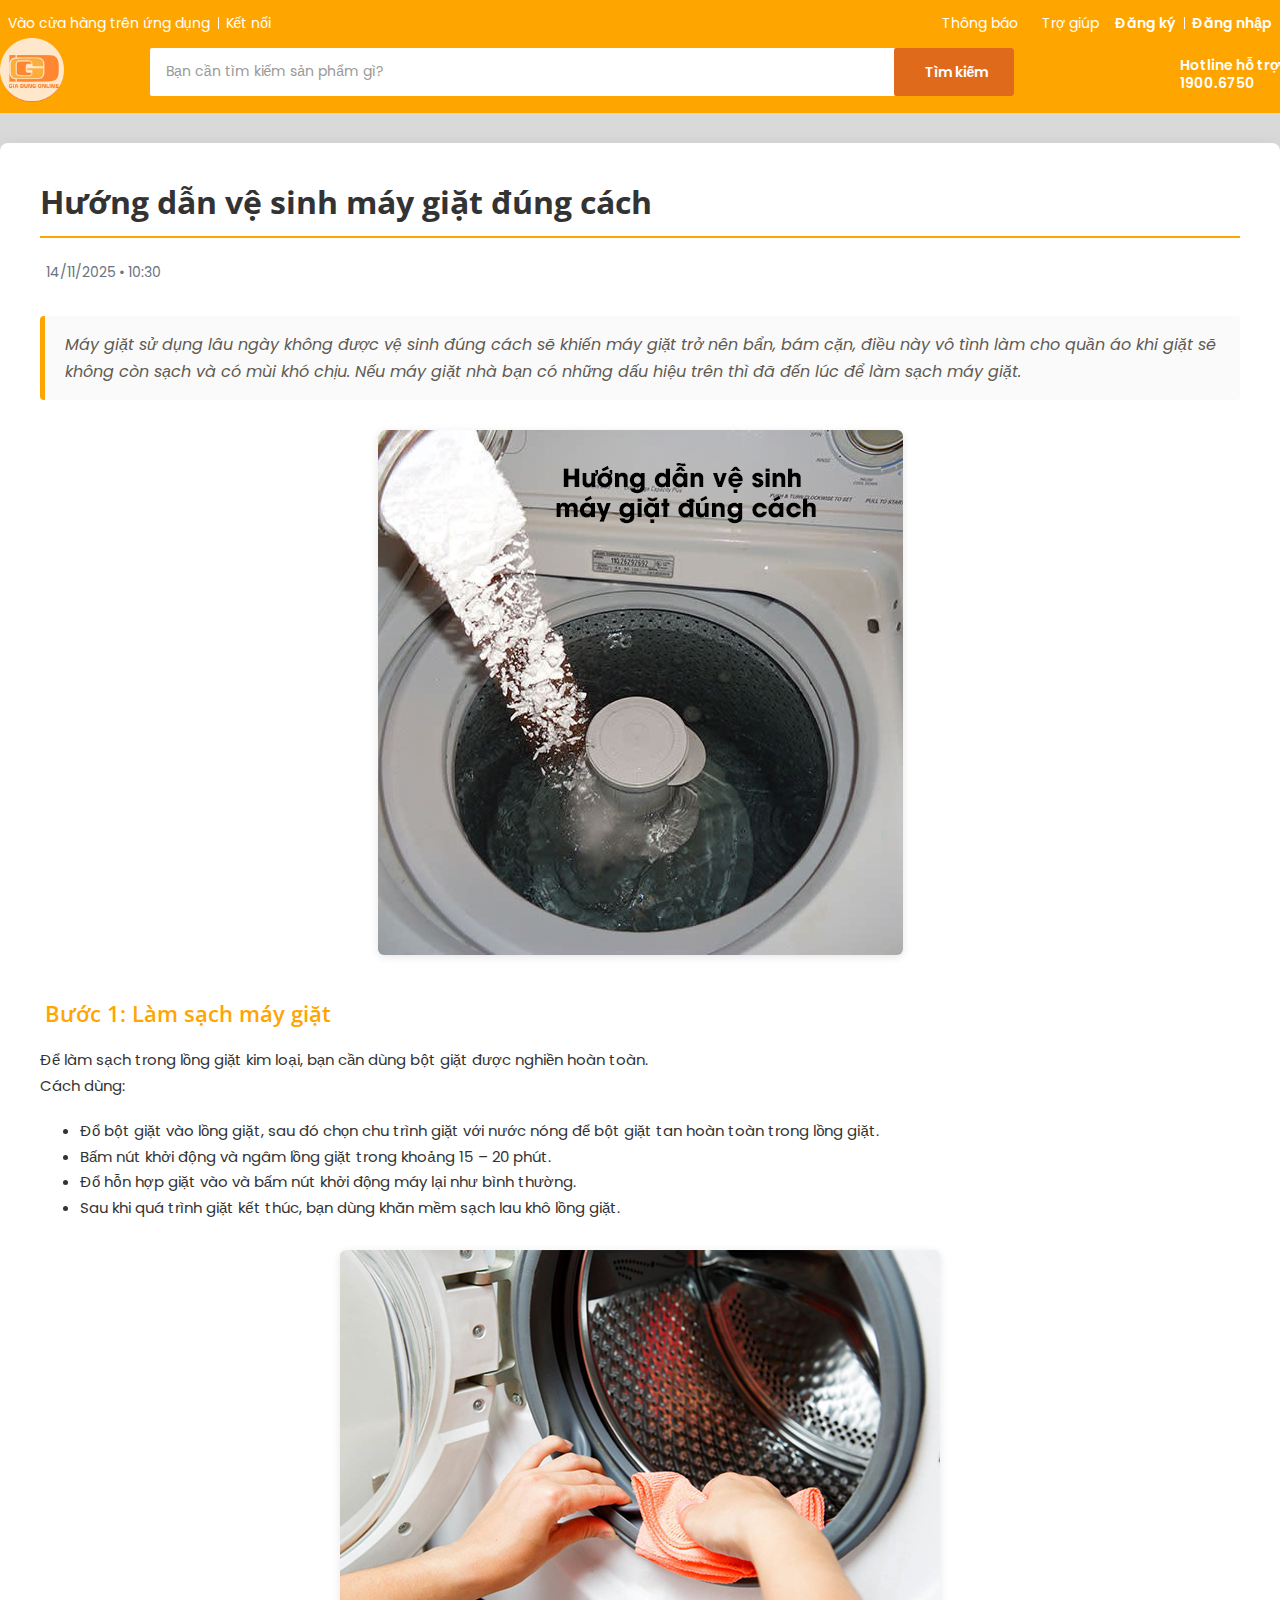
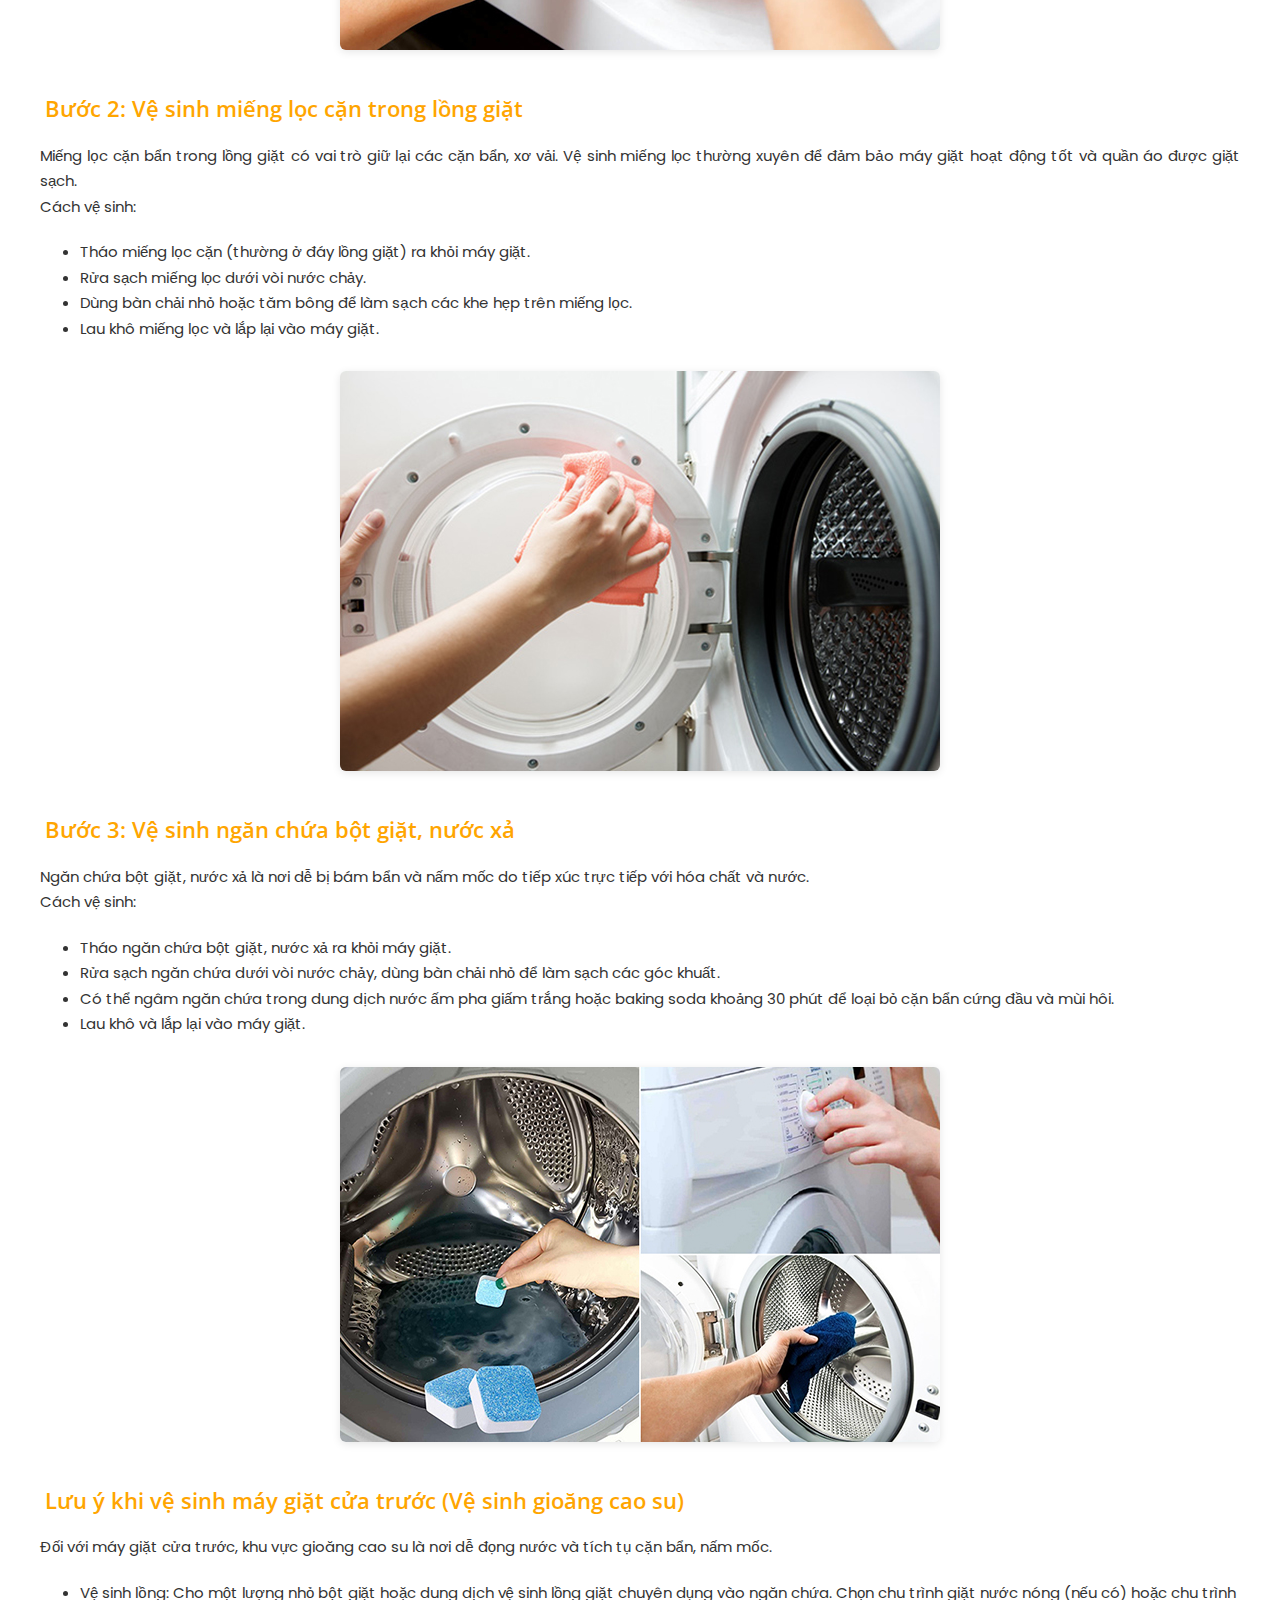
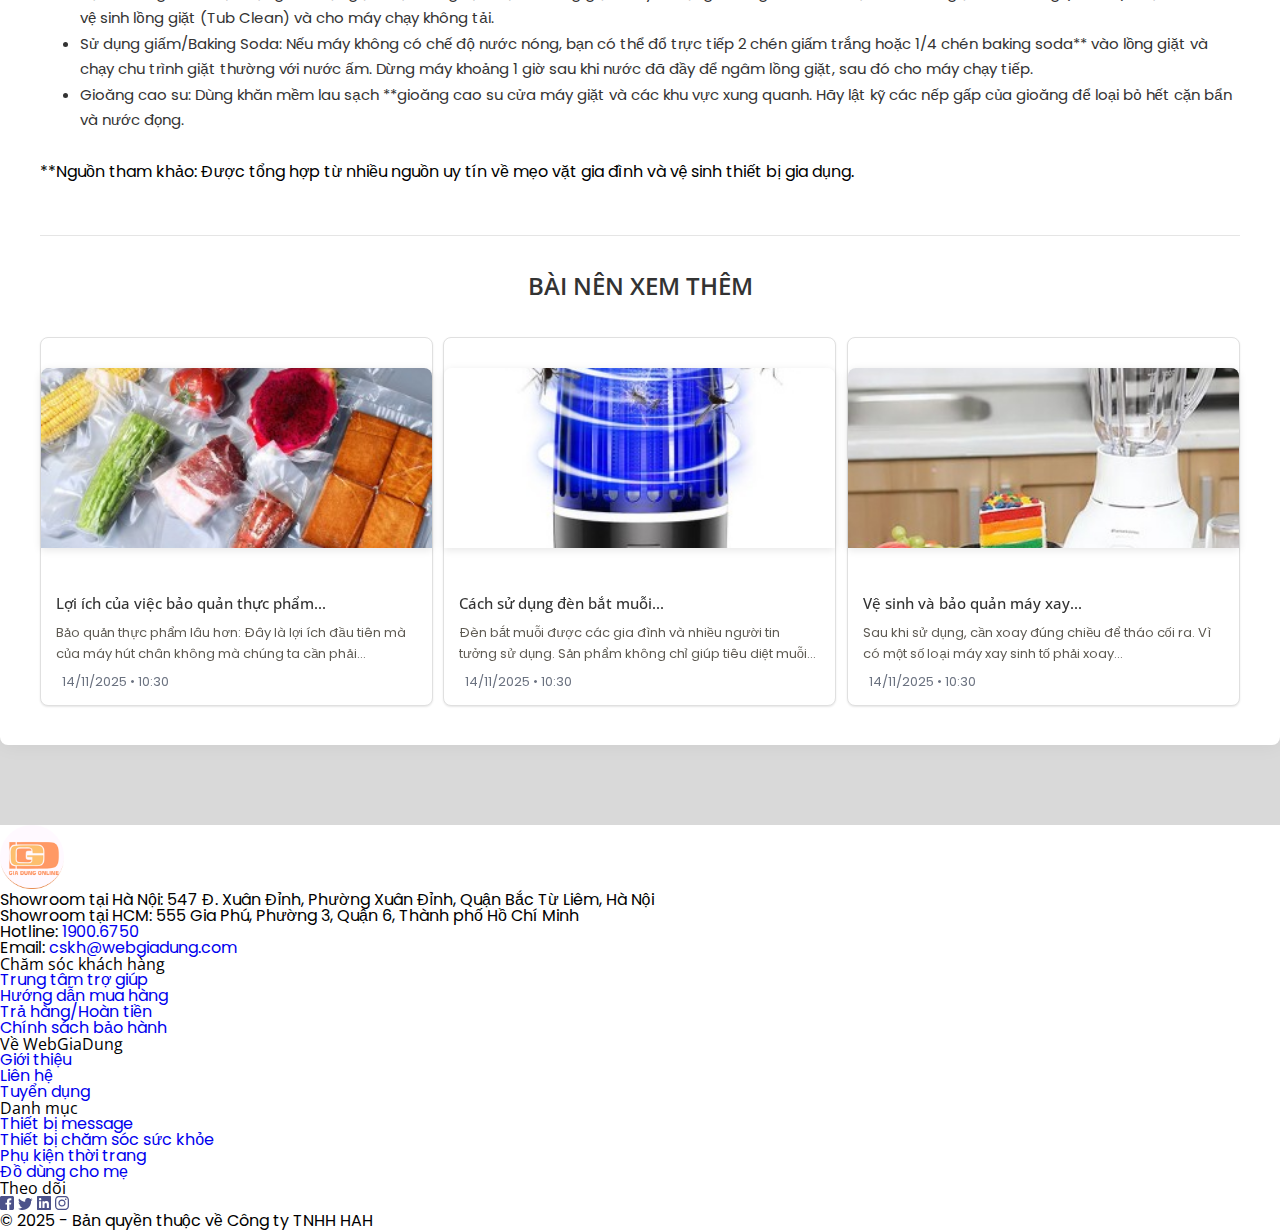
<file: blog.html>
<!DOCTYPE html>
<html lang="en">

<head>
    <meta charset="UTF-8">
    <meta name="viewport" content="width=device-width, initial-scale=1.0">
    <title>Hướng Dẫn Vệ Sinh Máy Giặt - WebGiaDung</title>

    <link rel="stylesheet" href="./assets/css/reset.css">
    <link rel="preconnect" href="https://fonts.googleapis.com">
    <link rel="preconnect" href="https://fonts.gstatic.com" crossorigin>
    <link
        href="https://fonts.googleapis.com/css2?family=Open+Sans:ital,wght@0,300..800;1,300..800;1,300..800;1,300..800&family=Poppins:ital,wght@0,300;0,400;0,500;0,600;0,700;1,300;1,400;1,500;1,600;1,700&display=swap"
        rel="stylesheet">
    <link rel="stylesheet" href="https://cdnjs.cloudflare.com/ajax/libs/font-awesome/6.5.1/css/all.min.css"
        integrity="sha512-DTOQO9RWCH3ppGqcWaEA1BIZOC6xxalwEsw9c2QQeAIftl+Vegovlnee1c9QX4TctnWMn13TZye+giMm8e2LwA=="
        crossorigin="anonymous" referrerpolicy="no-referrer" />
    <link rel="stylesheet" href="./assets/css/grid.css">
    <link rel="stylesheet" href="./assets/css/base.css">
    <link rel="stylesheet" href="./assets/css/style.css">
    <link rel="stylesheet" href="./assets/css/blog.css">
</head>

<body>
    <header id="header" class="header">
        <div class="grid wide">
            <div class="header-top">
                <nav class="navbar">
                    <ul class="navbar__list">
                        <li class="navbar__item navbar__item--saparate navbar__item--fade-qr">
                            Vào cửa hàng trên ứng dụng
                            <div class="navbar-qr">
                                <img src="./assets/img/qr_code.jpg" alt="QR Code" class="navbar-qr__img">
                                <div class="navbar-qr__wrap">
                                    <a class="navbar-qr__link" href="#!">
                                        <img src="./assets/img/googleplay.png" alt="Google Play"
                                            class="navbar-qr__media">
                                    </a>
                                    <a class="navbar-qr__link" href="#!">
                                        <img src="./assets/img/appstore.png" alt="App store" class="navbar-qr__media">
                                    </a>
                                </div>
                            </div>
                        </li>
                        <li class="navbar__item">
                            <span class="navbar__item--no-pointer">Kết nối</span>
                            <a href="#!" class="navbar__item-icon-link">
                                <i class="navbar__item-symbol fa-brands fa-facebook"></i>
                            </a>
                            <a href="#!" class="navbar__item-icon-link">
                                <i class="navbar__item-symbol fa-brands fa-square-instagram"></i>
                            </a>
                        </li>
                    </ul>

                    <ul class="navbar__list">
                        <li class="navbar__item navbar__item--fade-notify">
                            <i class="navbar__item-symbol fa-regular fa-bell"></i>
                            <a href="#!" class="navbar__link">
                                Thông báo
                                <div class="navbar-notify navbar-notify--no-login">
                                    <img src="./assets/img/no-login_img.png" alt="" class="navbar-notify__img">
                                    <span class="navbar-notify__message">Đăng nhập để xem thông báo</span>
                                </div>
                            </a>
                        </li>
                        <li class="navbar__item">
                            <i class="navbar__item-symbol fa-regular fa-circle-question"></i>
                            <a href="#!" class="navbar__link">Trợ giúp</a>
                        </li>
                        <li class="navbar__item navbar__item--strong-weight navbar__item--saparate">Đăng ký</li>
                        <li class="navbar__item navbar__item--strong-weight">Đăng nhập</li>
                    </ul>
                </nav>
                <div class="search">
                    <a href="/" class="logo">
                        <img class="logo__img" src="./assets/img/logo.png" alt="webgiadung">
                    </a>
                    <div class="header-search">
                        <div class="header-search__wrap">
                            <input type="text" class="header-search__input" placeholder="Bạn cần tìm kiếm sản phẩm gì?">
                            <div class="search-history">
                                <h3 class="search-history__heading">Lịch sử tìm kiếm</h3>
                                <ul class="search-history__list">
                                    <li class="search-history__item">
                                        <a href="#!" class="search-history__link">Tủ lạnh aqua 90l</a>
                                    </li>
                                    <li class="search-history__item">
                                        <a href="#!" class="search-history__link">Thuốc diệt chuột</a>
                                    </li>
                                </ul>
                            </div>
                        </div>
                        <button class="header-search__btn btn btn--default-color">
                            <i class="header-search__icon fa-solid fa-magnifying-glass"></i>
                            <span class="header-search__text">Tìm kiếm</span>
                        </button>
                    </div>
                    <div class="header-cart">
                        <div class="header-cart__scale header-cart__scale--fade-product header-cart__scale--empty">
                            <a href="cart.html">
                                <i class="header-cart__icon fa-solid fa-cart-shopping"></i>
                            </a>
                            <span class="header-cart__notice">3</span>
                            <div class="cart-list cart-list--no-cart">
                                <img src="./assets/img/no-cart_img.png" alt="" class="header-cart__img">
                                <span class="header-cart__msg">Chưa có sản phẩm</span>
                            </div>
                        </div>
                    </div>
                    <div class="header-hotline">
                        <i class="header-hotline__icon fa-solid fa-phone-volume"></i>
                        <div>
                            <span class="header-hotline__text">Hotline hỗ trợ</span>
                            <span class="header-hotline__text">1900.6750</span>
                        </div>
                    </div>
                </div>
            </div>
        </div>
    </header>
    <main class="main" style="background-color: #d9d9d9">
        <div class="grid wide">
            <div class="row">
                <div class="col l-12 m-12 c-12">
                    <article class="blog-article">
                        <h1 class="blog-article__title">Hướng dẫn vệ sinh máy giặt đúng cách</h1>
                        <p class="blog-article__time">
                            <i class="fa-regular fa-clock"></i> 14/11/2025 • 10:30
                        </p>
                        <p class="blog-article__intro">
                            Máy giặt sử dụng lâu ngày không được vệ sinh đúng cách sẽ khiến máy giặt trở nên bẩn, bám
                            cặn, điều này vô tình làm cho quần áo khi giặt sẽ không còn sạch và có mùi khó chịu. Nếu máy
                            giặt nhà bạn có những dấu hiệu trên thì đã đến lúc để làm sạch máy giặt.
                        </p>

                        <img src="./assets/img/maygiat1.jpg" alt="Thực hiện vệ sinh lồng máy giặt"
                            class="blog-article__img">

                        <h2 class="blog-article__subtitle">Bước 1: Làm sạch máy giặt</h2>
                        <p class="blog-article__content">
                            Để làm sạch trong lồng giặt kim loại, bạn cần dùng bột giặt được nghiền hoàn toàn.
                            <br>
                            Cách dùng:
                        </p>
                        <ul class="blog-article__list">
                            <li>Đổ bột giặt vào lồng giặt, sau đó chọn chu trình giặt với nước nóng để bột giặt tan hoàn
                                toàn trong lồng giặt.</li>
                            <li>Bấm nút khởi động và ngâm lồng giặt trong khoảng 15 – 20 phút.</li>
                            <li>Đổ hỗn hợp giặt vào và bấm nút khởi động máy lại như bình thường.</li>
                            <li>Sau khi quá trình giặt kết thúc, bạn dùng khăn mềm sạch lau khô lồng giặt.</li>
                        </ul>

                        <img src="./assets/img/maygiat2.jpg" alt="Lau sạch bên trong lồng giặt"
                            class="blog-article__img">

                        <h2 class="blog-article__subtitle">Bước 2: Vệ sinh miếng lọc cặn trong lồng giặt</h2>
                        <p class="blog-article__content">
                            Miếng lọc cặn bẩn trong lồng giặt có vai trò giữ lại các cặn bẩn, xơ vải. Vệ sinh miếng lọc
                            thường xuyên để đảm bảo máy giặt hoạt động tốt và quần áo được giặt sạch.
                            <br>
                            Cách vệ sinh:
                        </p>
                        <ul class="blog-article__list">
                            <li>Tháo miếng lọc cặn (thường ở đáy lồng giặt) ra khỏi máy giặt.</li>
                            <li>Rửa sạch miếng lọc dưới vòi nước chảy.</li>
                            <li>Dùng bàn chải nhỏ hoặc tăm bông để làm sạch các khe hẹp trên miếng lọc.</li>
                            <li>Lau khô miếng lọc và lắp lại vào máy giặt.</li>
                        </ul>

                        <img src="./assets/img/maygiat3.jpg" alt="Vệ sinh ngăn chứa bột giặt, nước xả"
                            class="blog-article__img">

                        <h2 class="blog-article__subtitle">Bước 3: Vệ sinh ngăn chứa bột giặt, nước xả</h2>
                        <p class="blog-article__content">
                            Ngăn chứa bột giặt, nước xả là nơi dễ bị bám bẩn và nấm mốc do tiếp xúc trực tiếp với hóa
                            chất và nước.
                            <br>
                            Cách vệ sinh:
                        </p>
                        <ul class="blog-article__list">
                            <li>Tháo ngăn chứa bột giặt, nước xả ra khỏi máy giặt.</li>
                            <li>Rửa sạch ngăn chứa dưới vòi nước chảy, dùng bàn chải nhỏ để làm sạch các góc khuất.</li>
                            <li>Có thể ngâm ngăn chứa trong dung dịch nước ấm pha giấm trắng hoặc baking soda khoảng 30
                                phút để loại bỏ cặn bẩn cứng đầu và mùi hôi.</li>
                            <li>Lau khô và lắp lại vào máy giặt.</li>
                        </ul>

                        <img src="./assets/img/maygiat4.jpg" alt="Vệ sinh máy giặt cửa trước và gioăng cao su"
                            class="blog-article__img">

                        <h2 class="blog-article__subtitle">Lưu ý khi vệ sinh máy giặt cửa trước (Vệ sinh gioăng cao su)
                        </h2>
                        <p class="blog-article__content">
                            Đối với máy giặt cửa trước, khu vực gioăng cao su là nơi dễ đọng nước và tích tụ cặn bẩn,
                            nấm mốc.
                        </p>
                        <ul class="blog-article__list">
                            <li>Vệ sinh lồng: Cho một lượng nhỏ bột giặt hoặc dung dịch vệ sinh lồng giặt chuyên
                                dụng vào ngăn chứa. Chọn chu trình giặt nước nóng (nếu có) hoặc chu trình vệ sinh lồng
                                giặt (Tub Clean) và cho máy chạy không tải.</li>
                            <li>Sử dụng giấm/Baking Soda: Nếu máy không có chế độ nước nóng, bạn có thể đổ trực tiếp
                                2 chén giấm trắng hoặc 1/4 chén baking soda** vào lồng giặt và chạy chu trình giặt
                                thường với nước ấm. Dừng máy khoảng 1 giờ sau khi nước đã đầy để ngâm lồng giặt, sau
                                đó cho máy chạy tiếp.</li>
                            <li>Gioăng cao su: Dùng khăn mềm lau sạch **gioăng cao su cửa máy giặt và các khu vực
                                xung quanh. Hãy lật kỹ các nếp gấp của gioăng để loại bỏ hết cặn bẩn và nước đọng.</li>
                        </ul>

                        <div class="blog-article__source">
                            **Nguồn tham khảo: Được tổng hợp từ nhiều nguồn uy tín về mẹo vặt gia đình và vệ sinh
                            thiết bị gia dụng.
                        </div>

                        <section class="related-posts">
                            <h3 class="related-posts__heading">BÀI NÊN XEM THÊM</h3>
                            <div class="row small-gutter">
                                <div class="col c-4 m-4 l-4">
                                    <article class="blog-item">
                                        <a href="#!" class="blog-item__link">
                                            <img src="./assets/img/blog-img-02.jpg" alt="Thực phẩm hút chân không"
                                                class="blog-item__img">
                                        </a>
                                        <div class="blog-item__content">
                                            <h3>
                                                <a class="blog-item__title" href="#!">Lợi ích của việc bảo quản thực
                                                    phẩm...</a>
                                            </h3>
                                            <p class="blog-item__desc">
                                                Bảo quản thực phẩm lâu hơn: Đây là lợi ích đầu tiên mà của máy hút chân
                                                không mà chúng ta cần phải...
                                            </p>
                                            <div class="blog-item__meta">
                                                <span class="blog-item__time">
                                                    <i class="fa-regular fa-clock"></i>
                                                    14/11/2025 • 10:30
                                                </span>
                                            </div>
                                        </div>
                                    </article>
                                </div>
                                <div class="col c-4 m-4 l-4">
                                    <article class="blog-item">
                                        <a href="#!" class="blog-item__link">
                                            <img src="./assets/img/blog-img-03.jpg" alt="Đèn bắt muỗi"
                                                class="blog-item__img">
                                        </a>
                                        <div class="blog-item__content">
                                            <h3>
                                                <a class="blog-item__title" href="#!">Cách sử dụng đèn bắt muỗi...</a>
                                            </h3>
                                            <p class="blog-item__desc">
                                                Đèn bắt muỗi được các gia đình và nhiều người tin tưởng sử dụng. Sản
                                                phẩm không chỉ giúp tiêu diệt muỗi...
                                            </p>
                                            <div class="blog-item__meta">
                                                <span class="blog-item__time">
                                                    <i class="fa-regular fa-clock"></i>
                                                    14/11/2025 • 10:30
                                                </span>
                                            </div>
                                        </div>
                                    </article>
                                </div>
                                <div class="col c-4 m-4 l-4">
                                    <article class="blog-item">
                                        <a href="#!" class="blog-item__link">
                                            <img src="./assets/img/blog-img-04.jpg" alt="Máy xay sinh tố"
                                                class="blog-item__img">
                                        </a>
                                        <div class="blog-item__content">
                                            <h3>
                                                <a class="blog-item__title" href="#!">Vệ sinh và bảo quản máy xay...</a>
                                            </h3>
                                            <p class="blog-item__desc">
                                                Sau khi sử dụng, cần xoay đúng chiều để tháo cối ra. Vì có một số loại
                                                máy xay sinh tố phải xoay...
                                            </p>
                                            <div class="blog-item__meta">
                                                <span class="blog-item__time">
                                                    <i class="fa-regular fa-clock"></i>
                                                    14/11/2025 • 10:30
                                                </span>
                                            </div>
                                        </div>
                                    </article>
                                </div>
                            </div>
                        </section>

                    </article>
                </div>
            </div>
        </div>
    </main>

    <footer id="footer" class="footer">
        <div class="grid wide">
            <div class="footer__inner">
                <div class="footer__left">
                    <a href="#" class="logo">
                        <img class="logo__img" src="./assets/img/logo.png" alt="webgiadung">
                    </a>
                    <ul class="footer-info">
                        <li class="footer-info__item">
                            <i class="footer-info__icon fa-solid fa-building"></i>
                            <p class="footer-info__text">
                                <span class="footer-info__label">Showroom tại Hà Nội:</span>
                                547 Đ. Xuân Đỉnh, Phường Xuân Đỉnh, Quận Bắc Từ Liêm, Hà Nội
                            </p>
                        </li>

                        <li class="footer-info__item">
                            <i class="footer-info__icon fa-solid fa-building"></i>
                            <p class="footer-info__text">
                                <span class="footer-info__label">Showroom tại HCM:</span>
                                555 Gia Phú, Phường 3, Quận 6, Thành phố Hồ Chí Minh
                            </p>
                        </li>

                        <li class="footer-info__item">
                            <i class="footer-info__icon fa-solid fa-phone-volume"></i>
                            <p class="footer-info__text">
                                <span class="footer-info__label">Hotline:</span>
                                <a href="#!" class="footer-info__link">1900.6750</a>
                            </p>
                        </li>

                        <li class="footer-info__item">
                            <i class="footer-info__icon fa-solid fa-envelope"></i>
                            <p class="footer-info__text">
                                <span class="footer-info__label">Email:</span>
                                <a href="#!" class="footer-info__link">cskh@webgiadung.com</a>
                            </p>
                        </li>
                    </ul>

                </div>
                <div class="footer__right">
                    <div class="footer__row">
                        <section class="footer-column">
                            <h3 class="footer__heading">Chăm sóc khách hàng</h3>
                            <ul class="footer-column__list">
                                <li class="footer-column__item">
                                    <a href="#!" class="footer-column__link">Trung tâm trợ giúp</a>
                                </li>
                                <li class="footer-column__item">
                                    <a href="#!" class="footer-column__link">Hướng dẫn mua hàng</a>
                                </li>
                                <li class="footer-column__item">
                                    <a href="#!" class="footer-column__link">Trả hàng/Hoàn tiền</a>
                                </li>
                                <li class="footer-column__item">
                                    <a href="#!" class="footer-column__link">Chính sách bảo hành</a>
                                </li>
                            </ul>
                        </section>

                        <section class="footer-column">
                            <h3 class="footer__heading">Về WebGiaDung</h3>
                            <ul class="footer-column__list">
                                <li class="footer-column__item">
                                    <a href="#!" class="footer-column__link">Giới thiệu</a>
                                </li>
                                <li class="footer-column__item">
                                    <a href="#!" class="footer-column__link">Liên hệ</a>
                                </li>
                                <li class="footer-column__item">
                                    <a href="#!" class="footer-column__link">Tuyển dụng</a>
                                </li>
                            </ul>
                        </section>

                        <section class="footer-column">
                            <h3 class="footer__heading">Danh mục</h3>
                            <ul class="footer-column__list">
                                <li class="footer-column__item">
                                    <a href="#!" class="footer-column__link">Thiết bị message</a>
                                </li>
                                <li class="footer-column__item">
                                    <a href="#!" class="footer-column__link">Thiết bị chăm sóc sức khỏe</a>
                                </li>
                                <li class="footer-column__item">
                                    <a href="#!" class="footer-column__link">Phụ kiện thời trang</a>
                                </li>
                                <li class="footer-column__item">
                                    <a href="#!" class="footer-column__link">Đồ dùng cho mẹ</a>
                                </li>
                            </ul>
                        </section>

                        <section class="footer-column">
                            <h3 class="footer__heading">Theo dõi</h3>
                            <div class="socials">
                                <a href="#!" class="socials__link">
                                    <svg xmlns="http://www.w3.org/2000/svg" width="14" height="14" viewBox="0 0 14 14"
                                        fill="none">
                                        <path opacity="0.7"
                                            d="M12.4444 0H1.55556C0.7 0 0 0.7 0 1.55556V12.4444C0 13.3008 0.7 14 1.55556 14H7V8.55556H5.44444V6.63056H7V5.03611C7 3.353 7.94267 2.17078 9.92911 2.17078L11.3314 2.17233V4.19844H10.4004C9.62733 4.19844 9.33333 4.77867 9.33333 5.31689V6.63133H11.3307L10.8889 8.55556H9.33333V14H12.4444C13.3 14 14 13.3008 14 12.4444V1.55556C14 0.7 13.3 0 12.4444 0Z"
                                            fill="#000958" />
                                    </svg>
                                </a>
                                <a href="#!" class="socials__link">
                                    <svg xmlns="http://www.w3.org/2000/svg" width="15" height="12" viewBox="0 0 15 12"
                                        fill="none">
                                        <path opacity="0.7"
                                            d="M4.58338 11.9998C5.70216 12.007 6.8112 11.7889 7.84618 11.3583C8.88116 10.9277 9.82148 10.2931 10.6126 9.49132C11.4037 8.68956 12.0299 7.73659 12.4548 6.68769C12.8797 5.63878 13.0948 4.51481 13.0878 3.38098V2.98494C13.6677 2.55432 14.1697 2.02517 14.5714 1.42093C14.0253 1.66298 13.4475 1.82351 12.856 1.89751C13.4831 1.51878 13.9537 0.922635 14.1806 0.219387C13.5962 0.574774 12.9552 0.82461 12.2864 0.957762C11.8359 0.471352 11.2399 0.148943 10.5904 0.0404223C9.94098 -0.0680986 9.27434 0.0433178 8.69367 0.357432C8.113 0.671547 7.65065 1.17085 7.37818 1.77808C7.10571 2.38531 7.03829 3.06663 7.18636 3.7166C5.99815 3.65749 4.83554 3.34541 3.77424 2.80068C2.71294 2.25595 1.77675 1.49079 1.02662 0.555012C0.648377 1.22034 0.533729 2.00647 0.705893 2.75424C0.878056 3.50202 1.32417 4.15555 1.9539 4.58251C1.48934 4.56436 1.03553 4.43558 0.629221 4.20661V4.24018C0.625093 4.93548 0.856218 5.61122 1.28408 6.15476C1.71193 6.69831 2.31068 7.07683 2.98052 7.22724C2.54844 7.34502 2.09583 7.36337 1.65584 7.28094C1.84977 7.87391 2.21995 8.39157 2.71562 8.76292C3.21128 9.13426 3.80817 9.34111 4.42442 9.3551C3.37078 10.2147 2.06126 10.6878 0.708701 10.6976C0.471554 10.6906 0.234962 10.6705 0 10.6372C1.36902 11.5212 2.96012 11.9872 4.58338 11.9797"
                                            fill="#000958" />
                                    </svg>
                                </a>
                                <a href="#!" class="socials__link">
                                    <svg xmlns="http://www.w3.org/2000/svg" width="14" height="14" viewBox="0 0 14 14"
                                        fill="none">
                                        <path opacity="0.7"
                                            d="M13.2222 0H0.777778C0.571498 0 0.373667 0.0819442 0.227806 0.227806C0.0819442 0.373667 0 0.571498 0 0.777778V13.2222C0 13.4285 0.0819442 13.6263 0.227806 13.7722C0.373667 13.9181 0.571498 14 0.777778 14H13.2222C13.4285 14 13.6263 13.9181 13.7722 13.7722C13.9181 13.6263 14 13.4285 14 13.2222V0.777778C14 0.571498 13.9181 0.373667 13.7722 0.227806C13.6263 0.0819442 13.4285 0 13.2222 0ZM4.15256 11.9288H2.07433V5.24767H4.15256V11.9288ZM3.11344 4.33533C2.79412 4.33533 2.48788 4.20848 2.26209 3.98269C2.03629 3.7569 1.90944 3.45065 1.90944 3.13133C1.90944 2.81201 2.03629 2.50577 2.26209 2.27998C2.48788 2.05418 2.79412 1.92733 3.11344 1.92733C3.43277 1.92733 3.73901 2.05418 3.9648 2.27998C4.19059 2.50577 4.31744 2.81201 4.31744 3.13133C4.31744 3.45065 4.19059 3.7569 3.9648 3.98269C3.73901 4.20848 3.43277 4.33533 3.11344 4.33533ZM11.9296 11.9288H9.85367V8.68C9.85367 7.90533 9.83967 6.909 8.77411 6.909C7.693 6.909 7.52889 7.75367 7.52889 8.62556V11.9296H5.45456V5.24844H7.44567V6.16156H7.47444C7.75056 5.63656 8.42878 5.08278 9.43756 5.08278C11.5407 5.08278 11.9288 6.46567 11.9288 8.26544V11.9288H11.9296Z"
                                            fill="#000958" />
                                    </svg>
                                </a>
                                <a href="#!" class="socials__link">
                                    <svg xmlns="http://www.w3.org/2000/svg" width="14" height="14" viewBox="0 0 14 14"
                                        fill="none">
                                        <path opacity="0.7" fill-rule="evenodd" clip-rule="evenodd"
                                            d="M7 0C5.0988 0 4.8608 0.00839996 4.1139 0.042C3.3691 0.0763 2.8602 0.1946 2.415 0.3675C1.94774 0.543091 1.52443 0.818532 1.1746 1.1746C0.818549 1.52444 0.543112 1.94775 0.3675 2.415C0.1946 2.8602 0.0763 3.3691 0.042 4.1139C0.00769996 4.8608 0 5.0988 0 7C0 8.9012 0.00769996 9.1392 0.042 9.8861C0.0763 10.6309 0.1946 11.1398 0.3675 11.585C0.543132 12.0522 0.818567 12.4755 1.1746 12.8254C1.52446 13.1814 1.94776 13.4569 2.415 13.6325C2.8602 13.8054 3.3691 13.9237 4.1139 13.958C4.8608 13.9916 5.0988 14 7 14C8.9012 14 9.1392 13.9916 9.8861 13.958C10.6309 13.9237 11.1398 13.8054 11.585 13.6325C12.0522 13.4569 12.4756 13.1815 12.8254 12.8254C13.1815 12.4756 13.4569 12.0522 13.6325 11.585C13.8054 11.1398 13.9237 10.6309 13.958 9.8861C13.9916 9.1392 14 8.9012 14 7C14 5.0988 13.9916 4.8608 13.958 4.1139C13.9237 3.3691 13.8054 2.8602 13.6325 2.415C13.4569 1.94775 13.1815 1.52444 12.8254 1.1746C12.4756 0.818532 12.0523 0.543091 11.585 0.3675C11.1398 0.1946 10.6309 0.0763 9.8861 0.042C9.1392 0.00839996 8.9012 0 7 0ZM7 1.2614C8.869 1.2614 9.0902 1.2684 9.828 1.302C10.5112 1.3335 10.8815 1.4469 11.1286 1.5428C11.4548 1.6702 11.6886 1.8221 11.9336 2.0664C12.1786 2.3114 12.3298 2.5452 12.4572 2.8714C12.5524 3.1185 12.6672 3.4888 12.698 4.1713C12.7316 4.9098 12.7386 5.1303 12.7386 7C12.7386 8.869 12.7316 9.0902 12.698 9.828C12.6665 10.5112 12.5524 10.8815 12.4572 11.1286C12.345 11.4327 12.1661 11.7077 11.9336 11.9336C11.6886 12.1786 11.4548 12.3298 11.1286 12.4572C10.8815 12.5524 10.5112 12.6672 9.8287 12.698C9.0909 12.7316 8.8697 12.7386 7 12.7386C5.131 12.7386 4.9091 12.7316 4.172 12.698C3.4888 12.6665 3.1185 12.5524 2.8714 12.4572C2.56731 12.345 2.29223 12.1661 2.0664 11.9336C1.8339 11.7078 1.65498 11.4327 1.5428 11.1286C1.4469 10.8815 1.3328 10.5112 1.302 9.8287C1.2684 9.0902 1.2614 8.8697 1.2614 7C1.2614 5.131 1.2684 4.9098 1.302 4.172C1.3335 3.4888 1.4469 3.1185 1.5428 2.8714C1.6702 2.5452 1.8221 2.3114 2.0664 2.0664C2.3114 1.8214 2.5452 1.6702 2.8714 1.5428C3.1185 1.4469 3.4888 1.3328 4.1713 1.302C4.9098 1.2684 5.1303 1.2614 7 1.2614ZM7 9.3331C6.38122 9.3331 5.78779 9.08729 5.35025 8.64975C4.91271 8.21221 4.6669 7.61878 4.6669 7C4.6669 6.38122 4.91271 5.78779 5.35025 5.35025C5.78779 4.91271 6.38122 4.6669 7 4.6669C7.61878 4.6669 8.21221 4.91271 8.64975 5.35025C9.08729 5.78779 9.3331 6.38122 9.3331 7C9.3331 7.61878 9.08729 8.21221 8.64975 8.64975C8.21221 9.08729 7.61878 9.3331 7 9.3331ZM7 3.4055C6.52796 3.4055 6.06055 3.49847 5.62444 3.67911C5.18834 3.85976 4.79208 4.12452 4.4583 4.4583C4.12452 4.79209 3.85976 5.18834 3.67911 5.62444C3.49847 6.06055 3.4055 6.52796 3.4055 7C3.4055 7.47204 3.49847 7.93945 3.67911 8.37556C3.85976 8.81166 4.12452 9.20791 4.4583 9.54169C4.79208 9.87547 5.18834 10.1402 5.62444 10.3209C6.06055 10.5015 6.52796 10.5945 7 10.5945C7.95332 10.5945 8.8676 10.2158 9.54169 9.54169C10.2158 8.8676 10.5945 7.95332 10.5945 7C10.5945 6.04668 10.2158 5.1324 9.54169 4.4583C8.8676 3.78421 7.95332 3.4055 7 3.4055ZM11.5766 3.2634C11.5766 3.37371 11.5549 3.48294 11.5127 3.58485C11.4704 3.68677 11.4086 3.77937 11.3306 3.85737C11.2526 3.93537 11.16 3.99724 11.0581 4.03946C10.9561 4.08167 10.8469 4.1034 10.7366 4.1034C10.6263 4.1034 10.5171 4.08167 10.4151 4.03946C10.3132 3.99724 10.2206 3.93537 10.1426 3.85737C10.0646 3.77937 10.0028 3.68677 9.96054 3.58485C9.91833 3.48294 9.8966 3.37371 9.8966 3.2634C9.8966 3.04062 9.9851 2.82696 10.1426 2.66943C10.3002 2.5119 10.5138 2.4234 10.7366 2.4234C10.9594 2.4234 11.173 2.5119 11.3306 2.66943C11.4881 2.82696 11.5766 3.04062 11.5766 3.2634Z"
                                            fill="#000958" />
                                    </svg>
                                </a>
                            </div>
                        </section>
                    </div>
                </div>
            </div>
        </div>

        <div class="footer__copyright">
            <div class="grid">
                <p class="footer__text">© 2025 - Bản quyền thuộc về Công ty TNHH HAH</p>
            </div>
        </div>
    </footer>
    <script src="./assets/js/script.js"></script>

</body>

</html>
</file>
<file: assets/css/grid.css>
/* Mobile */
.grid {
    width: 100%;
    display: block;
    padding: 0;
}
.grid.wide {
    max-width: 1400px;
    margin: 0 auto;
}
/* Giải thích margin âm: margin âm trên .row sẽ "kéo" các phần tử con của nó (các .col) sát lại mép ngoài của container.*/
.row {
    display: flex;
    flex-wrap: wrap;
    margin-left: -4px;
    margin-right: -4px;
}
.col {
    padding-left: 4px;
    padding-right: 4px;
}
.row.no-gutters {
    margin-left: 0;
    margin-right: 0;
}
.row.no-gutters .col {
    padding-left: 0;
    padding-right: 0;
}
.c-0 {
    display: none;
}
/* Lấy 12 cột luôn, 1 cột có độ rộng 8.3333% */
.c-1 {
    flex: 0 0 8.33333%;
    max-width: 8.33333%;
}
.c-2 {
    flex: 0 0 16.66667%;
    max-width: 16.66667%;
}
.c-2-4 {
    flex: 0 0 20%;
    max-width: 20%;
}
.c-3 {
    flex: 0 0 25%;
    max-width: 25%;
}
.c-4 {
    flex: 0 0 33.33333%;
    max-width: 33.33333%;
}
.c-5 {
    flex: 0 0 41.66667%;
    max-width: 41.66667%;
}
.c-6 {
    flex: 0 0 50%;
    max-width: 50%;
}
.c-7 {
    flex: 0 0 58.33333%;
    max-width: 58.33333%;
}
.c-8 {
    flex: 0 0 66.66667%;
    max-width: 66.66667%;
}
.c-9 {
    flex: 0 0 75%;
    max-width: 75%;
}
.c-10 {
    flex: 0 0 83.33333%;
    max-width: 83.33333%;
}
.c-11 {
    flex: 0 0 91.66667%;
    max-width: 91.66667%;
}
.c-12 {
    flex: 0 0 100%;
    max-width: 100%;
}
.c-o-1 {
    margin-left: 8.33333%;
}
.c-o-2 {
    margin-left: 16.66667%;
}
.c-o-2-4 {
    margin-left: 20%;
}
.c-o-3 {
    margin-left: 25%;
}
.c-o-4 {
    margin-left: 33.33333%;
}
.c-o-5 {
    margin-left: 41.66667%;
}
.c-o-6 {
    margin-left: 50%;
}
.c-o-7 {
    margin-left: 58.33333%;
}
.c-o-8 {
    margin-left: 66.66667%;
}
.c-o-9 {
    margin-left: 75%;
}
.c-o-10 {
    margin-left: 83.33333%;
}
.c-o-11 {
    margin-left: 91.66667%;
}
/* > PC/Tablet low resolution */
@media only screen and (min-width: 740px) and (max-width: 1023px) {
    .wide {
        width: 644px;
    }
}
/* > Tablet - row */
@media only screen and (min-width: 740px) {
    .row {
        margin-left: -8px;
        margin-right: -8px;
    }
    .col {
        padding-left: 8px;
        padding-right: 8px;
    }
    .row.no-gutters {
        margin-left: 0;
        margin-right: 0;
    }
    .row.no-gutters .col {
        padding-left: 0;
        padding-right: 0;
    }
    /* Tablet */
    .m-0 {
        display: none;
    }
    .m-1,
    .m-2-4,
    .m-2,
    .m-3,
    .m-4,
    .m-5,
    .m-6,
    .m-7,
    .m-8,
    .m-9,
    .m-10,
    .m-11,
    .m-12 {
        display: block;
    }
    .m-1 {
        flex: 0 0 8.33333%;
        max-width: 8.33333%;
    }
    .m-2 {
        flex: 0 0 16.66667%;
        max-width: 16.66667%;
    }
    .m-2-4 {
        flex: 0 0 20%;
        max-width: 20%;
    }
    .m-3 {
        flex: 0 0 25%;
        max-width: 25%;
    }
    .m-4 {
        flex: 0 0 33.33333%;
        max-width: 33.33333%;
    }
    .m-5 {
        flex: 0 0 41.66667%;
        max-width: 41.66667%;
    }
    .m-6 {
        flex: 0 0 50%;
        max-width: 50%;
    }
    .m-7 {
        flex: 0 0 58.33333%;
        max-width: 58.33333%;
    }
    .m-8 {
        flex: 0 0 66.66667%;
        max-width: 66.66667%;
    }
    .m-9 {
        flex: 0 0 75%;
        max-width: 75%;
    }
    .m-10 {
        flex: 0 0 83.33333%;
        max-width: 83.33333%;
    }
    .m-11 {
        flex: 0 0 91.66667%;
        max-width: 91.66667%;
    }
    .m-12 {
        flex: 0 0 100%;
        max-width: 100%;
    }
    .m-o-1 {
        margin-left: 8.33333%;
    }
    .m-o-2 {
        margin-left: 16.66667%;
    }
    .m-o-2-4 {
        margin-left: 20%;
    }
    .m-o-3 {
        margin-left: 25%;
    }
    .m-o-4 {
        margin-left: 33.33333%;
    }
    .m-o-5 {
        margin-left: 41.66667%;
    }
    .m-o-6 {
        margin-left: 50%;
    }
    .m-o-7 {
        margin-left: 58.33333%;
    }
    .m-o-8 {
        margin-left: 66.66667%;
    }
    .m-o-9 {
        margin-left: 75%;
    }
    .m-o-10 {
        margin-left: 83.33333%;
    }
    .m-o-11 {
        margin-left: 91.66667%;
    }
}
/* PC low - row > */
@media only screen and (min-width: 1113px) {
    .row {
        margin-left: -12px;
        margin-right: -12px;
    }
    .row.small-gutter {
        margin-left: -5px;
        margin-right: -5px;
    }
    .col {
        padding-left: 12px;
        padding-right: 12px;
    }
    .row.small-gutter .col {
        padding-left: 5px;
        padding-right: 5px;
    }
    .row.no-gutters {
        margin-left: 0;
        margin-right: 0;
    }
    .row.no-gutters .col {
        padding-left: 0;
        padding-right: 0;
    }
    /* PC */
    .l-0 {
        display: none;
    }
    .l-1,
    .l-2-4,
    .l-2,
    .l-3,
    .l-4,
    .l-5,
    .l-6,
    .l-7,
    .l-8,
    .l-9,
    .l-10,
    .l-11,
    .l-12 {
        display: block;
    }
    .l-1 {
        flex: 0 0 8.33333%;
        max-width: 8.33333%;
    }
    .l-2 {
        flex: 0 0 16.66667%;
        max-width: 16.66667%;
    }
    .l-2-4 {
        flex: 0 0 20%;
        max-width: 20%;
    }
    .l-3 {
        flex: 0 0 25%;
        max-width: 25%;
    }
    .l-4 {
        flex: 0 0 33.33333%;
        max-width: 33.33333%;
    }
    .l-5 {
        flex: 0 0 41.66667%;
        max-width: 41.66667%;
    }
    .l-6 {
        flex: 0 0 50%;
        max-width: 50%;
    }
    .l-7 {
        flex: 0 0 58.33333%;
        max-width: 58.33333%;
    }
    .l-8 {
        flex: 0 0 66.66667%;
        max-width: 66.66667%;
    }
    .l-9 {
        flex: 0 0 75%;
        max-width: 75%;
    }
    .l-10 {
        flex: 0 0 83.33333%;
        max-width: 83.33333%;
    }
    .l-11 {
        flex: 0 0 91.66667%;
        max-width: 91.66667%;
    }
    .l-12 {
        flex: 0 0 100%;
        max-width: 100%;
    }
    .l-o-1 {
        margin-left: 8.33333%;
    }
    .l-o-2 {
        margin-left: 16.66667%;
    }
    .l-o-2-4 {
        margin-left: 20%;
    }
    .l-o-3 {
        margin-left: 25%;
    }
    .l-o-4 {
        margin-left: 33.33333%;
    }
    .l-o-5 {
        margin-left: 41.66667%;
    }
    .l-o-6 {
        margin-left: 50%;
    }
    .l-o-7 {
        margin-left: 58.33333%;
    }
    .l-o-8 {
        margin-left: 66.66667%;
    }
    .l-o-9 {
        margin-left: 75%;
    }
    .l-o-10 {
        margin-left: 83.33333%;
    }
    .l-o-11 {
        margin-left: 91.66667%;
    }
}
/* > PC low resolution đến con 1239px */
@media only screen and (min-width: 1024px) and (max-width: 1239px) {
    .wide {
        width: 984px;
    }
    .wide .row {
        margin-left: -12px;
        margin-right: -12px;
    }
    .wide .row.small-gutter {
        margin-left: -5px;
        margin-right: -5px;
    }
    .wide .col {
        padding-left: 12px;
        padding-right: 12px;
    }
    .wide .row.small-gutter .col {
        padding-left: 5px;
        padding-right: 5px;
    }
    .wide .row.no-gutters {
        margin-left: 0;
        margin-right: 0;
    }
    .wide .row.no-gutters .col {
        padding-left: 0;
        padding-right: 0;
    }
    /* wide */
    .wide .l-0 {
        display: none;
    }
    .wide .l-1,
    .wide .l-2,
    .wide .l-2-4,
    .wide .l-3,
    .wide .l-4,
    .wide .l-5,
    .wide .l-6,
    .wide .l-7,
    .wide .l-8,
    .wide .l-9,
    .wide .l-10,
    .wide .l-11,
    .wide .l-12 {
        display: block;
    }
    .wide .l-1 {
        flex: 0 0 8.33333%;
        max-width: 8.33333%;
    }
    .wide .l-2 {
        flex: 0 0 16.66667%;
        max-width: 16.66667%;
    }
    .wide .l-2-4 {
        flex: 0 0 20%;
        max-width: 20%;
    }
    .wide .l-3 {
        flex: 0 0 25%;
        max-width: 25%;
    }
    .wide .l-4 {
        flex: 0 0 33.33333%;
        max-width: 33.33333%;
    }
    .wide .l-5 {
        flex: 0 0 41.66667%;
        max-width: 41.66667%;
    }
    .wide .l-6 {
        flex: 0 0 50%;
        max-width: 50%;
    }
    .wide .l-7 {
        flex: 0 0 58.33333%;
        max-width: 58.33333%;
    }
    .wide .l-8 {
        flex: 0 0 66.66667%;
        max-width: 66.66667%;
    }
    .wide .l-9 {
        flex: 0 0 75%;
        max-width: 75%;
    }
    .wide .l-10 {
        flex: 0 0 83.33333%;
        max-width: 83.33333%;
    }
    .wide .l-11 {
        flex: 0 0 91.66667%;
        max-width: 91.66667%;
    }
    .wide .l-12 {
        flex: 0 0 100%;
        max-width: 100%;
    }
    .wide .l-o-1 {
        margin-left: 8.33333%;
    }
    .wide .l-o-2 {
        margin-left: 16.66667%;
    }
    .wide .l-o-2-4 {
        margin-left: 20%;
    }
    .wide .l-o-3 {
        margin-left: 25%;
    }
    .wide .l-o-4 {
        margin-left: 33.33333%;
    }
    .wide .l-o-5 {
        margin-left: 41.66667%;
    }
    .wide .l-o-6 {
        margin-left: 50%;
    }
    .wide .l-o-7 {
        margin-left: 58.33333%;
    }
    .wide .l-o-8 {
        margin-left: 66.66667%;
    }
    .wide .l-o-9 {
        margin-left: 75%;
    }
    .wide .l-o-10 {
        margin-left: 83.33333%;
    }
    .wide .l-o-11 {
        margin-left: 91.66667%;
    }
}
</file>
<file: assets/css/base.css>
:root {
    --primary-color: #FFA500;
    --white-color: #fff;
    --text-color: #333;
    --border-color: #e0e0e0;
    --line-clamp: 2;
}

* {
    box-sizing: border-box;
}

html {
    font-size: 62.5%;
}

body {
    font-size: 1.6rem;
    font-family: "Poppins", sans-serif;
    background-color: var(--white-color);
}

button,
select,
input,
textarea {
    font-size: inherit;
    font-family: inherit;
}

h1,
h2,
h3,
h4,
h5,
h6 {
    font-family: "Open Sans", sans-serif;
}

a {
    text-decoration: none;
}

/* Common */
.btn {
    --height: 56px;

    display: inline-flex;
    align-items: center;
    justify-content: center;
    min-width: 120px;
    height: var(--height);
    line-height: var(--height);
    border-radius: 99px;
    border: none;
    outline: none;
    text-align: center;
    font-size: 1.4rem;
    font-weight: 600;
    color: var(--white-color);
}

.btn:hover {
    cursor: pointer;
    opacity: 0.9;
}

.btn.btn--default-color {
    background-color: #E06A1C;
}

/* Keyframe fadeIn */
@keyframes fadeIn {
    from {
        opacity: 0;
    }
    to {
        opacity: 1;
    }
}

/* Keyframe scaleUp */
@keyframes scaleUp {
    from {
        opacity: 0;
        transform: scale(0);
    }
    to {
        opacity: 1;
        transform: scale(1);
    }
}
</file>
<file: assets/css/style.css>
/* Làm phần header */
.header {
    background-color: var(--primary-color);
}

.header-top {
    padding: 8px 0;
}

.navbar {
    display: flex;
    justify-content: space-between;
    align-items: center;
}

.navbar__list {
    display: flex;
}

.navbar__item {
    margin: 0 8px;
    position: relative;
    display: flex;
    align-items: center;
}

.navbar__item,
.navbar__link {
    padding: 4px 0;
    font-size: 1.4rem;
    color: var(--white-color);
}

.navbar__item:hover,
.navbar__link:hover {
    cursor: pointer;
}

.navbar__item--strong-weight {
    font-weight: 600;
}

.navbar__item--no-pointer {
    cursor: default;
}

.navbar__item--saparate::after {
    content: "";
    display: block;
    position: absolute;
    top: 50%;
    right: -9px;
    transform: translateY(-50%);
    height: 12px;
    border-left: 1px solid var(--white-color);
}

.navbar__item-icon-link {
    color: var(--white-color);
}

.navbar__item-icon-link:nth-child(2) {
    margin-left: 3px;
}

.navbar__item-symbol {
    font-size: 1.8rem;
    margin: 0 4px;
}

/* QR Code */
.navbar-qr {
    position: absolute;
    top: 118%;
    left: 0;
    padding: 8px;
    width: 180px;
    border-radius: 2px;
    display: none;
    box-shadow: 0 1px 2px rgba(0, 0, 0, 0.1);
    background-color: var(--white-color);
    animation: fadeIn ease-in 0.3s;
    will-change: opacity;
    z-index: 3;
}

.navbar-qr::before {
    content: "";
    display: block;
    width: 100%;
    height: 20px;
    position: absolute;
    left: 0;
    top: -10px;
}

.navbar__item--fade-qr:hover .navbar-qr {
    display: block;
}

.navbar-qr__img {
    width: 100%;
}

.navbar-qr__wrap {
    display: flex;
    justify-content: space-between;
}

.navbar-qr__link:nth-child(1) {
    margin-left: 10px;
}

.navbar-qr__link:nth-child(2) {
    margin-right: 10px;
}

.navbar-qr__media {
    height: 14px;
}

/* Notification */
.cart-list,
.navbar-notify {
    position: absolute;
    top: 118%;
    right: 1px;
    width: 400px;
    display: none;
    border-radius: 2px;
    background-color: var(--white-color);
    box-shadow: 0 1px 3rem rgba(0, 0, 0, 0.2);
    transform-origin: calc(100% - 18px) top;
    animation: scaleUp ease-in 0.3s;
    will-change: opacity, transform; /* Nói cho trình duyệt biết cái nào sẽ thay đổi trong animation */
    cursor: default;
    z-index: 3;
}

.cart-list::after,
.navbar-notify::after {
    content: "";
    position: absolute;
    top: -23px;
    right: 5px;
    border-width: 13px 18px;
    border-style: solid;
    border-color: transparent transparent var(--white-color) transparent;
    cursor: pointer;
}

.header-cart__scale--fade-product:hover .cart-list,
.navbar__item--fade-notify:hover .navbar-notify {
    display: block;
}

.cart-list--no-cart,
.navbar-notify--no-login {
    padding: 24px 0;
    text-align: center;
}

.cart-list--no-cart .header-cart__img,
.cart-list--no-cart .header-cart__msg,
.navbar-notify--no-login .navbar-notify__img,
.navbar-notify--no-login .navbar-notify__message {
    display: block;
    margin-left: auto;
    margin-right: auto;
}

.header-cart__img,
.navbar-notify__img {
    width: 52%;
    display: none;
}

.header-cart__msg,
.navbar-notify__message {
    display: none;
    margin-top: 14px;
    font-size: 1.4rem;
    color: var(--text-color);
}

/* Thông báo đã đăng nhập */
.navbar-notify__header {
    --height-notify-header: 40px;

    height: var(--height-notify-header);
    background-color: #fff;
    cursor: default;
}

.navbar-notify__heading {
    margin: 0 0 0 12px;
    font-size: 1.4rem;
    line-height: var(--height-notify-header);
    font-weight: 400;
    color: #999;
    user-select: none;
}

.navbar-notify__item:hover {
    background-color: #f7f7f7;
}

.navbar-notify__item--view {
    background-color: rgba(255, 165, 0, 0.4);
}

.navbar-notify__link {
    display: flex;
    padding: 6px;
    width: 100%;
}

.navbar-notify__login-img {
    width: 48px;
}

.navbar-notify__content {
    margin-left: 12px;
}

.navbar-notify__title {
    --line-clamp: 1;

    display: block;
    font-size: 1.4rem;
    font-weight: 400;
    line-height: 1.8;
    color: var(--text-color);
    display: -webkit-box;
    -webkit-box-orient: vertical;
    -webkit-line-clamp: var(--line-clamp);
    overflow: hidden;
}

.navbar-notify__describe {
    display: block;
    margin-top: 2px;
    font-size: 1.2rem;
    line-height: 1.6;
    color: #c7b0ab;
}

.navbar-notify__btn {
    display: block;
    padding: 8px 0;
    text-align: center;
    font-size: 1.4rem;
    font-weight: 400;
    color: var(--text-color);
}

/* Sau đăng nhập, CSS user */
.navbar-user {
    display: flex;
    justify-items: center;
    position: relative;
}

.navbar-user:hover .navbar-user__menu {
    display: block;
}

.navbar-user__img {
    width: 22px;
    height: 22px;
    object-fit: cover;
    border-radius: 50%;
    border: 1px solid rgba(0, 0, 0, 0.1);
}

.navbar-user__name {
    margin-left: 4px;
    font-size: 1.4rem;
    font-weight: 400;
}

.navbar-user__menu {
    position: absolute;
    top: calc(100% + 6px);
    right: 0;
    width: 160px;
    border-radius: 2px;
    display: none;
    background-color: var(--white-color);
    box-shadow: 0 1px 2px #d8d8d8;
    transform-origin: calc(100% - 16px) top;
    animation: scaleUp ease-in 0.3s;
    will-change: opacity, transform; /* Nói cho trình duyệt biết cái nào sẽ thay đổi trong animation */
    z-index: 1;
}

.navbar-user__menu::before {
    content: "";
    position: absolute;
    top: -20px;
    right: 5px;
    border-width: 12px 14px;
    border-style: solid;
    border-color: transparent transparent var(--white-color) transparent;
    cursor: pointer;
}

.cart-list::before,
.navbar-notify::before,
.navbar-user__menu::after {
    content: "";
    display: block;
    width: 80%;
    height: 20px;
    position: absolute;
    right: 0;
    top: -12px;
}

.navbar-user__link {
    padding: 8px 12px;
    display: block;
    font-size: 1.4rem;
    color: var(--text-color);
}

.navbar-user__link:hover {
    background-color: #fafafa;
}

.navbar-user__link:first-child {
    border-top-left-radius: 2px;
    border-top-right-radius: 2px;
}

.navbar-user__link:last-child {
    border-bottom-left-radius: 2px;
    border-bottom-right-radius: 2px;
}

.navbar-user__item--separate {
    border-top: 1px solid rgba(0, 0, 0, 0.1);
}

/* Search */
.search {
    display: flex;
    align-items: center;
}

.logo {
    width: 150px;
    display: inline-block;
    color: transparent;
}

.logo__img {
    width: 64px;
    height: 64px;
    object-fit: cover;
}

.header-search {
    position: relative;
    display: flex;
    align-items: center;
    flex: 1;
    height: 48px;
    border-radius: 2px;
}

.header-search__wrap {
    flex: 1;
    height: 100%;
    position: relative;
}

.header-search__input {
    height: 100%;
    width: 100%;
    border: none;
    outline: none;
    font-size: 1.4rem;
    color: var(--text-color);
    padding: 0 16px;
    border-radius: 2px; /* Thêm border vào input mà không dùng over hidden để tránh các phần tử con phía sau bị che mất */
}

.header-search__btn {
    --height: 100%;

    position: absolute;
    top: 50%;
    right: 0;
    transform: translateY(-50%); /* canh giữa theo chiều dọc */
    border-radius: 2px;
}

.header-search__icon {
    color: var(--white-color);
    font-size: 1.6rem;
}

.header-search__text {
    color: var(--white-color);
    font-size: 1.4rem;
    margin-left: 4px;
}

.header-search__input::placeholder {
    color: #999;
}

/* Lịch sử phần tìm kiếm */
.search-history {
    position: absolute;
    left: 0;
    top: calc(100% + 3px);
    width: calc(100% - 150px);
    border-radius: 2px;
    display: none;
    box-shadow: 0 1px 5px #e6e6e6;
    overflow: hidden;
    background-color: var(--white-color);
    z-index: 2;
}

.header-search__input:focus ~ .search-history {
    display: block;
}

.search-history__heading {
    margin: 6px 12px;
    font-size: 1.4rem;
    font-weight: 400;
    color: #585858;
}

.search-history__list {
    margin: 6px 0;
}

.search-history__link {
    padding: 0 12px;
    height: 38px;
    line-height: 38px;
    display: block; /* Tự động kế thừa chiều ngang nên sẽ hiện bàn tay */
    font-size: 1.4rem;
    color: var(--text-color);
}

.search-history__link:hover {
    background-color: #fafafa;
}

.header-cart {
    width: 150px;
    text-align: center;
}

.header-cart__scale {
    position: relative;
    padding: 0 12px;
    cursor: pointer;
    -webkit-tap-highlight-color: transparent;
}

.header-cart__icon {
    margin-top: 4px;
    font-size: 2.4rem;
    color: var(--white-color);
}

.header-cart__notice {
    position: absolute;
    top: -6px;
    right: 46px;
    padding: 2px 8px;
    font-size: 1.4rem;
    border-radius: 10px;
    border: 1px solid #E06A1C;
    color: var(--primary-color);
    background-color: var(--white-color);
}

/* Giỏ hàng không có sản phẩm */
.header-cart__scale--empty .header-cart__notice {
    display: none;
}

.cart-list {
    top: 144%;
    right: 52px;
}

/* Khi có sản phẩm */
.cart-list__header {
    margin: 12px 10px;
    text-align: left;
    font-size: 1.4rem;
    font-weight: 400;
    color: var(--text-color);
}

.cart-list__list {
    max-height: 56vh;
    overflow-y: auto;
}

.cart-list__item {
    display: flex;
    align-items: center;
    margin-right: 8px;
}

.cart-list__item:hover {
    cursor: pointer;
    background-color: #f8f8f8;
}

.cart-list__img {
    margin: 12px;
    width: 42px;
    height: 42px;
    object-fit: cover;
    border: 1px solid #E8E8E8;
}

.cart-list__body {
    width: 100%;
}

.cart-list__desc,
.cart-list__info {
    display: flex;
    align-items: center;
    justify-content: space-between;
}

.cart-list__heading {
    max-width: 190px;
    overflow: hidden;
    white-space: nowrap;
    text-overflow: ellipsis;
    font-size: 1.4rem;
    line-height: 1.4;
    font-weight: 400;
    color: var(--text-color);
}

.cart-list__price {
    font-size: 1.4rem;
    font-weight: 400;
    color: var(--primary-color);
}

.cart-list__multiply {
    margin: 0 4px;
    font-size: 1rem;
    color: #757575;
}

.cart-list__qnt {
    font-size: 1.2rem;
    color: #757575;
}

.cart-list__desc {
    margin-top: 12px;
}

.cart-list__product-cate {
    font-size: 1.3rem;
    font-weight: 300;
    color: #757575;
}

.cart-list__remove {
    font-size: 1.4rem;
    color: var(--text-color);
}

.cart-list__remove:hover {
    cursor: pointer;
    color: var(--primary-color);
}

.cart-list__view {
    --height: 36px;

    float: right;
    margin: 0 12px 12px 0;
    border-radius: 2px;
}

/* Phần hotline */
.header-hotline {
    margin-left: 12px;
    display: flex;
    align-items: center;
}

.header-hotline__icon {
    font-size: 2rem;
    color: var(--white-color);
    margin-right: 4px;
}

.header-hotline__text {
    display: block;
    margin-top: 4px;
    font-size: 1.4rem;
    font-weight: 600;
    color: var(--white-color);
}

/* CSS phần cta */
.cta {
    background-color: #d9d9d9;
}

.category {
    background-color: #fff;
    border-radius: 2px;
}

.category__heading {
    padding: 16px 16px 0;
    font-size: 1.4rem;
    font-weight: 600;
    text-transform: uppercase;
    color: var(--text-color);
}

.category__item {
    position: relative;
}

.category__item--active .category__link {
    color: var(--primary-color);
}

.category-menu__link,
.category__link {
    display: block;
    padding: 8px 20px;
    font-size: 1.4rem;
    color: var(--text-color);
}

.category-menu__link:hover,
.category__link:hover {
    color: var(--primary-color);
}

.category-menu {
    position: absolute;
    top: 8px;
    left: 100%;
    min-width: 200px;
    max-height: 190px;
    overflow-y: auto;
    border-radius: 2px;
    background: #fff;
    border-left: 3px solid var(--primary-color);
    box-shadow: 0 0 10px rgba(0, 0, 0, 0.2);
    z-index: 2;
    /* Ẩn menu ban đầu */
    pointer-events: none; /* không tương tác khi ẩn */
    opacity: 0;
    transform: translateX(-10px); /* trượt vào từ trái */
    transition: opacity 0.2s ease, transform 0.2s ease;
    will-change: opacity, visibility;
}

.category__item:hover > .category-menu {
    pointer-events: auto; /* cho phép tương tác khi hover */
    opacity: 1;
    transform: translateX(0); /* vị trí cuối */
}

/* navigation */
.navigation {
    display: flex;
    align-items: center;
    padding: 14px 22px;
    background-color: #fff;
    border-radius: 2px;
}

.navigation__link {
    display: inline-block;
    margin-right: 8px;
    font-size: 1.4rem;
    color: #05e;
}

.navigation__link--active {
    color: #555;
    font-weight: 600;
}

.navigation__icon {
    font-size: 1.2rem;
    color: #555;
}

.navigation__icon--active {
    display: none;
}

/* Slide */
#slider {
    position: relative;
    margin-top: 10px;
    padding-top: 50%;
    overflow: hidden;
}

#slider .slide {
    position: absolute;
    top: 0;
    left: 0;
    width: 100%;
    height: 100%;
    background-size: cover;
    background-position: top center;
    opacity: 0;
    transition: opacity 1s ease-in-out;
    will-change: opacity;
}
  
#slider .slide.active {
    opacity: 1;
}

/* section {
  background: #fff;
  margin: 40px auto;
  padding: 15px;
  width: 90%;
  border-top: 5px solid #FFA500;
  box-shadow: 0 0 5px rgba(0,0,0,0.1);
  position: relative;
} */

/* section h2 {
  background: #E06A1C;
  color: #fff;
  display: inline-block;
  padding: 10px 15px;
  font-size: 18px;
  position: absolute;
  top: -20px;
  left: 20px;
  border-radius: 8px;
}
.product-card p {
  font-size: 14px;
  color: var(--text-color);
  line-height: 1.4;
  margin: 2px 2px 4px 4px;
  display: -webkit-box;
  -webkit-line-clamp: 2;       
  -webkit-box-orient: vertical;
  overflow: hidden;
  text-overflow: ellipsis;
  text-align: justify;
}
.product-list {
  display: flex;
  overflow-x: auto;
  scroll-snap-type: x mandatory;
  gap: 15px;
  padding-bottom: 12px;
  padding-left: 6px;  
  padding-right: 6px;
  padding-top: 6px;
  margin-top: 12px;
  scroll-behavior: smooth;   
       
}

.product-list::-webkit-scrollbar {
  height: 8px;
}
.product-list::-webkit-scrollbar-track {
  background: var(--white-color);
  border-radius: 10px;
}
.product-list::-webkit-scrollbar-thumb {
  background: var(--soft-color);
  border-radius: 10px;
}

.product-card {
  position: relative; 
  flex: 0 0 22%;
  background: var(--white-color);
  border: 1px solid var(--primary-color);
  padding: 10px;
  text-align: center;
  transition: transform 0.3s;
  scroll-snap-align: start;
  height: 350px;
  display: flex;
  flex-direction: column;
  justify-content: space-between;
  border-radius: 8px
}

.product-card:hover {
  transform: scale(1.03);
  box-shadow: 0 0 10px rgba(0,0,0,0.2);
}

.product-card img {
  width: 100%;                 
  max-height: 200px;          
  min-height: 150px;         
  height: auto;               
  object-fit: cover;           
  object-position: center;     
  border-radius: 5px;         
}

.product-card .price {
  color: red;
  display: flex;
  justify-content: flex-start;
  align-items: center;
  gap: 25px; 
  margin-left: 4px;
  margin-bottom: 5px;
}

.product-card .bottom {
  display: flex;
  align-items: center;
  gap: 80px; 
}

.bottom .star {
  color: var(--primary-color);             
  align-items: center;
  gap: 5px;
}

 .bottom .fav-btn {
  display: flex;
  align-items: center;
  gap: 5px;
  background: none; 
  border: none;     
  color: var(--primary-color);     
  cursor: pointer;
  font-size: 16px;
  transition: transform 0.2s, color 0.2s;
}
.fav-btn:hover {
  color: var(--primary-color);
  transform: scale(1.2);
}
.fav-btn.active i.fa-heart {
  color: var(--primary-color);
}
.product-card .price-discount{
    display: flex;
    flex-direction: column; 
    gap: 5px;
    margin-left: 4px;
    margin-bottom: 5px;
}

.price-discount  .price-top {
    display: flex;
    justify-content: flex-start; 
    align-items: center;         
    gap: 10px;                   
}

.price-discount .price-bottom {
    display: flex;
    justify-content: flex-start; 
    align-items: center;
}

.price-discount .price-bottom .new-price {
    color: red;
}

.price-discount  .price-top .old-price {
    color: #989292;
    text-decoration: line-through;
    font-weight: normal;
}

.price-discount .price-top .discount-badge {
    background-color: #FFF9C4;
    color: red;
    font-weight: bold;
    padding: 5px 12px;
    border-radius: 4px;
    font-size: 14px;
    z-index: 10;
}

.scroll-btn {
  position: absolute;
  top: 50%;
  transform: translateY(-50%);
  background: var(--soft-color);
  color: var(--white-color);
  border: none;
  font-size: 24px;
  cursor: pointer;
  border-radius: 50%;
  width: 40px;
  height: 40px;
  opacity: 0.8;
  transition: opacity 0.3s;
  z-index: 10;
}
.scroll-btn:hover {
  opacity: 1;
}

.scroll-btn.left { left: 5px; }
.scroll-btn.right { right: 5px; } */
</file>
<file: assets/css/blog.css>
/*Layout chung */
.main {
    padding-top: 20px;
    padding-bottom: 50px;
}


/* Article Content */
.blog-article {
    background-color: var(--white-color); 
    padding: 40px; 
    border-radius: 8px;
    box-shadow: 0 1px 20px 0 rgba(0, 0, 0, 0.05); 
    line-height: 1.7; 
    margin-bottom: 30px;
    margin-top: 10px;
}

.blog-article__title {
    font-size: 3.2rem; 
    font-weight: 700;
    color: var(--text-color);
    margin-bottom: 20px;
    border-bottom: 2px solid var(--primary-color); 
    padding-bottom: 15px;
    line-height: 1.2;
}

.blog-article__time {
    font-size: 1.4rem;
    color: #6b7280; 
    margin-bottom: 30px;
    display: block;
    font-weight: 400;
}

.blog-article__time i {
    font-size: 1.6rem;
    margin-right: 6px;
    color: #6b7280;
}

.blog-article__intro {
    font-size: 1.6rem;
    font-style: italic;
    margin: 25px 0;
    padding: 15px 20px;
    border-left: 5px solid var(--primary-color); 
    color: #5f5b53; 
    background-color: #fafafa;
    border-radius: 4px;
}

/* Ảnh minh họa trong bài viết */
.blog-article img {
    max-width: 100%;
    height: auto;
    display: block;
    margin: 30px auto; 
    border-radius: 6px;
    box-shadow: 0 2px 8px rgba(0, 0, 0, 0.1);
}

.blog-article__subtitle {
    font-size: 2.2rem;
    font-weight: 600;
    color: var(--primary-color); 
    margin-top: 40px;
    margin-bottom: 15px;
    padding-left: 5px;
}

.blog-article__content {
    font-size: 1.5rem; 
    margin-bottom: 20px;
    text-align: justify;
    color: var(--text-color);
}

.blog-article__content strong {
    font-weight: 700;
    color: var(--primary-color); 
}

.blog-article__list {
    list-style-type: disc;
    margin: 15px 0 25px 40px;
    font-size: 1.5rem;
    color: var(--text-color);
}

/* BÀI NÊN XEM THÊM*/
.related-posts {
    margin-top: 50px;
    padding-top: 30px;
    border-top: 1px solid rgba(0, 0, 0, 0.1);
}

.related-posts__heading {
    font-size: 2.4rem;
    font-weight: 600;
    color: var(--text-color);
    margin-bottom: 30px;
    text-align: center;
}

.related-posts .blog-item {
    border: 1px solid #e0e0e0;
    border-radius: 8px;
    transition: transform ease-in 0.1s;
    will-change: transform;
    height: 100%; 
    display: flex;
    flex-direction: column;
    background-color: var(--white-color);
    box-shadow: 0 1px 2px 0 rgba(0, 0, 0, 0.1); 
}

.related-posts .blog-item:hover {
    transform: translateY(-2px); 
    box-shadow: 0 1px 15px 0 rgba(0, 0, 0, 0.1);
}

.related-posts .blog-item__img {
    width: 100%;
    height: 180px; 
    object-fit: cover; 
    border-radius: 8px 8px 0 0;
}

.related-posts .blog-item__content {
    padding: 12px 15px;
    flex-grow: 1;
}

.related-posts .blog-item__title {
    --line-clamp: 1; 
    font-size: 1.5rem; 
    font-weight: 500;
    color: var(--text-color);
    line-height: 1.5;
    white-space: nowrap;
    overflow: hidden;
    text-overflow: ellipsis;
}

.related-posts .blog-item__title:hover {
    color: var(--primary-color);
}

.related-posts .blog-item__desc {
    --line-clamp: 2; 
    font-size: 1.3rem;
    line-height: 1.6;
    color: #5f5b53;
    min-height: 2.6em; 
    margin-top: 6px;
    display: -webkit-box;
    -webkit-box-orient: vertical;
    overflow: hidden;
}

.related-posts .blog-item__time {
    font-size: 1.3rem; 
    color: #6b7280;
    margin-top: 6px;
    display: flex;
    align-items: center;
    gap: 6px;
}
</file>
